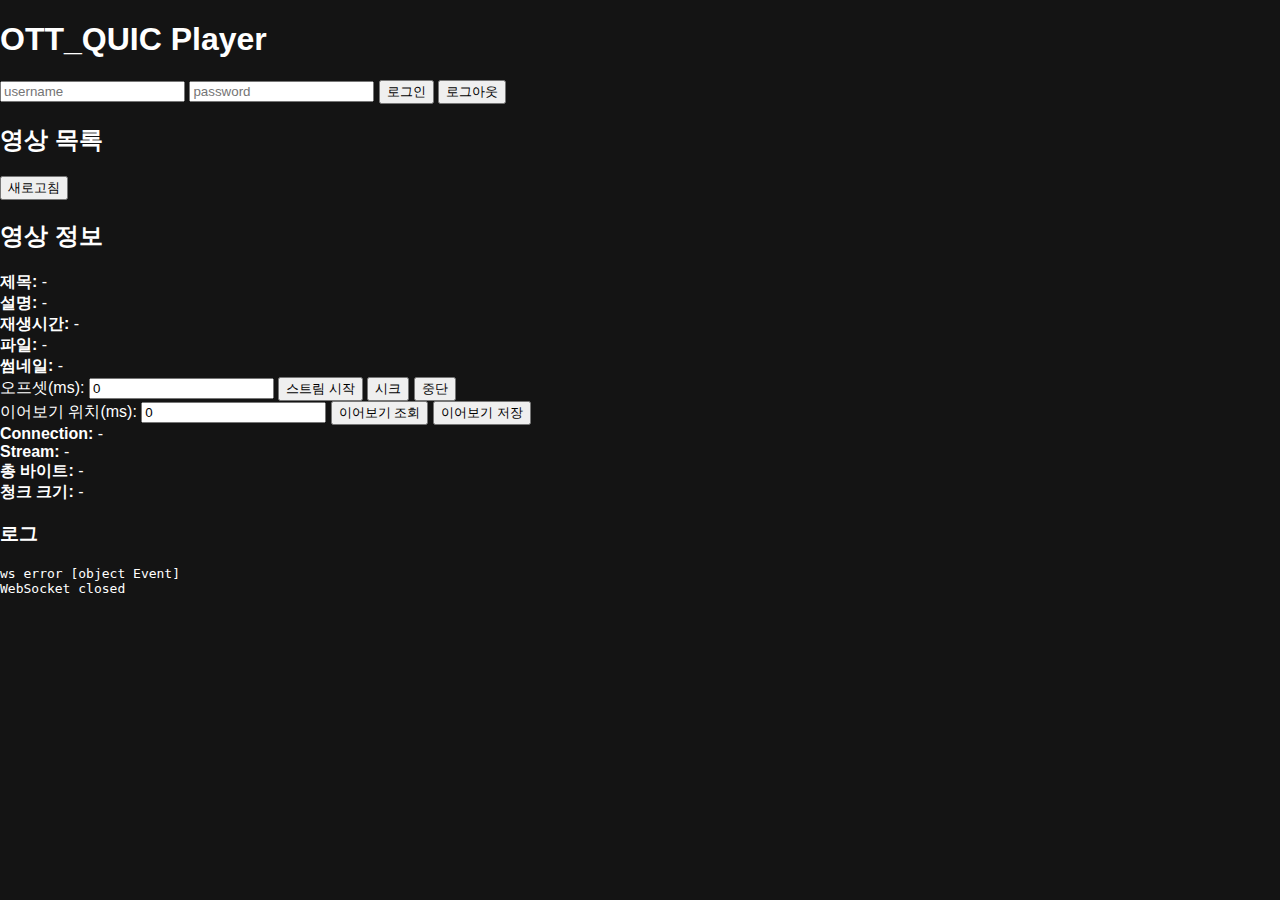
<file: web/index.html>
<!DOCTYPE html>
<html lang="ko">
<head>
  <meta charset="UTF-8">
  <title>OTT_QUIC Player</title>
  <link rel="stylesheet" href="css/style.css">
</head>
<body>
  <div class="container">
    <header>
      <h1>OTT_QUIC Player</h1>
      <div class="auth">
        <input id="username" placeholder="username">
        <input id="password" type="password" placeholder="password">
        <button id="login-btn">로그인</button>
        <button id="logout-btn">로그아웃</button>
        <span id="session-info" class="pill"></span>
      </div>
    </header>
    <section class="lists">
      <div class="panel">
        <h2>영상 목록</h2>
        <button id="refresh-btn">새로고침</button>
        <ul id="video-list"></ul>
      </div>
      <div class="panel">
        <h2>영상 정보</h2>
        <div id="video-detail" class="detail">
          <div><strong>제목:</strong> <span id="detail-title">-</span></div>
          <div><strong>설명:</strong> <span id="detail-desc">-</span></div>
          <div><strong>재생시간:</strong> <span id="detail-duration">-</span></div>
          <div><strong>파일:</strong> <span id="detail-file">-</span></div>
          <div><strong>썸네일:</strong> <span id="detail-thumb">-</span></div>
        </div>
        <div class="controls">
          <label>오프셋(ms): <input id="seek-offset" type="number" value="0"></label>
          <button id="start-btn">스트림 시작</button>
          <button id="seek-btn">시크</button>
          <button id="stop-btn">중단</button>
        </div>
        <div class="watch">
          <label>이어보기 위치(ms): <input id="watch-pos" type="number" value="0"></label>
          <button id="watch-get-btn">이어보기 조회</button>
          <button id="watch-set-btn">이어보기 저장</button>
        </div>
        <div class="meta">
          <div><strong>Connection:</strong> <span id="meta-conn">-</span></div>
          <div><strong>Stream:</strong> <span id="meta-stream">-</span></div>
          <div><strong>총 바이트:</strong> <span id="meta-bytes">-</span></div>
          <div><strong>청크 크기:</strong> <span id="meta-chunk">-</span></div>
        </div>
        <div class="log">
          <h3>로그</h3>
          <pre id="log"></pre>
        </div>
      </div>
    </section>
  </div>
  <script src="js/app.js"></script>
</body>
</html>
</file>
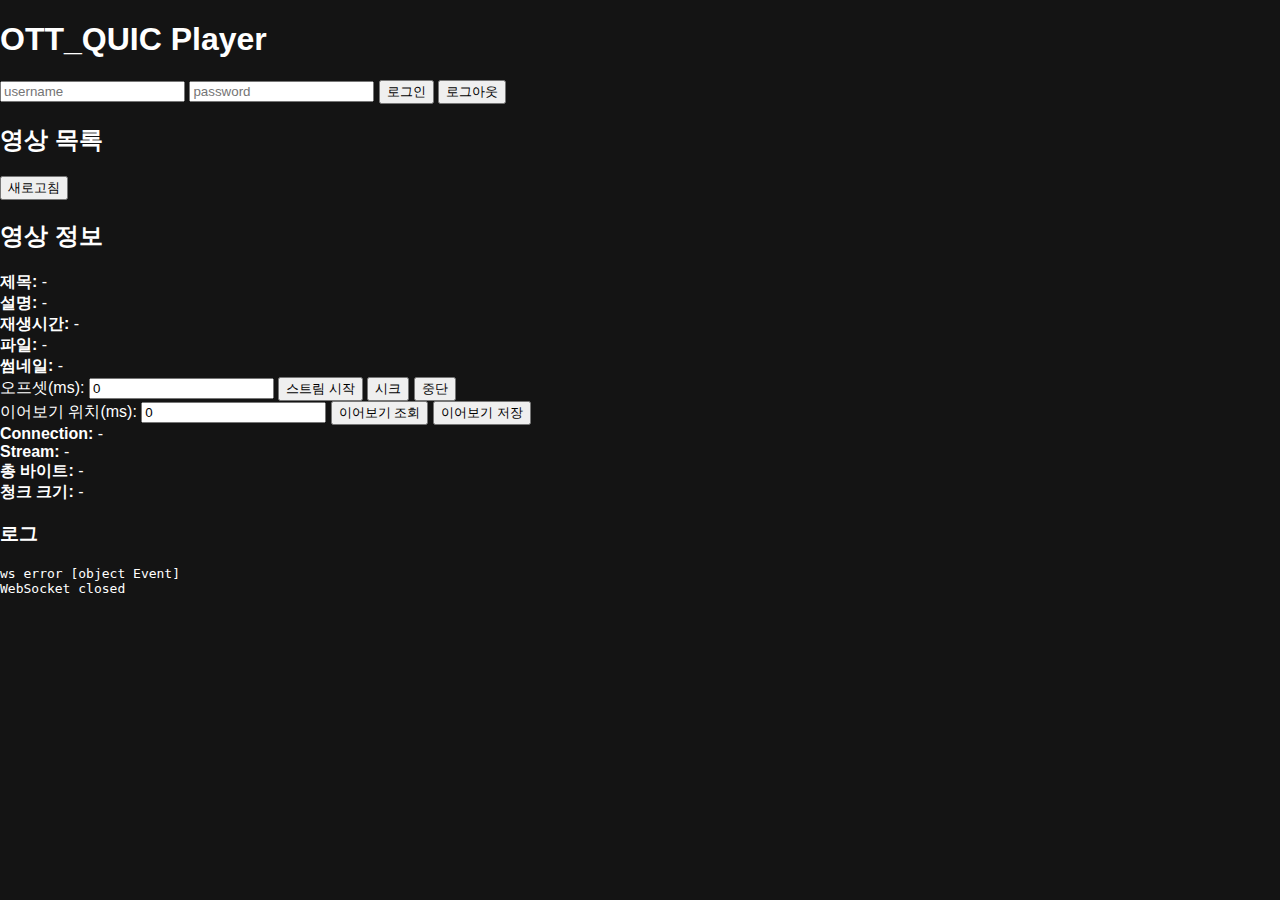
<file: web/admin.html>
<!DOCTYPE html>
<html lang="ko">
<head>
  <meta charset="UTF-8">
  <title>OTT_QUIC - 관리자</title>
  <link rel="stylesheet" href="css/style.css">
</head>
<body>
  <nav class="nav">
    <a href="index.html" class="brand">OTT_QUIC ADMIN</a>
    <div class="nav-right">
      <button id="logout-btn" class="btn btn-secondary">로그아웃</button>
    </div>
  </nav>

  <div class="admin-container">
    <h1>영상 업로드</h1>
    <div class="form-group">
      <label>영상 파일</label>
      <input type="file" id="upload-file" accept="video/*">
    </div>
    <div class="form-group">
      <label>제목</label>
      <input type="text" id="upload-title" placeholder="영상 제목">
    </div>
    <div class="form-group">
      <label>설명</label>
      <textarea id="upload-desc" rows="4" placeholder="영상 설명"></textarea>
    </div>
    <button id="upload-btn" class="btn btn-red" style="width: 100%;">업로드 시작</button>
    
    <div class="upload-status" style="margin-top: 20px;">
      <div class="upload-progress-bar"><div class="progress-fill" id="upload-progress"></div></div>
      <div id="upload-msg" style="color: #ccc; margin-top: 10px;"></div>
    </div>
  </div>

  <script src="js/common.js"></script>
  <script src="js/admin.js"></script>
</body>
</html>
</file>
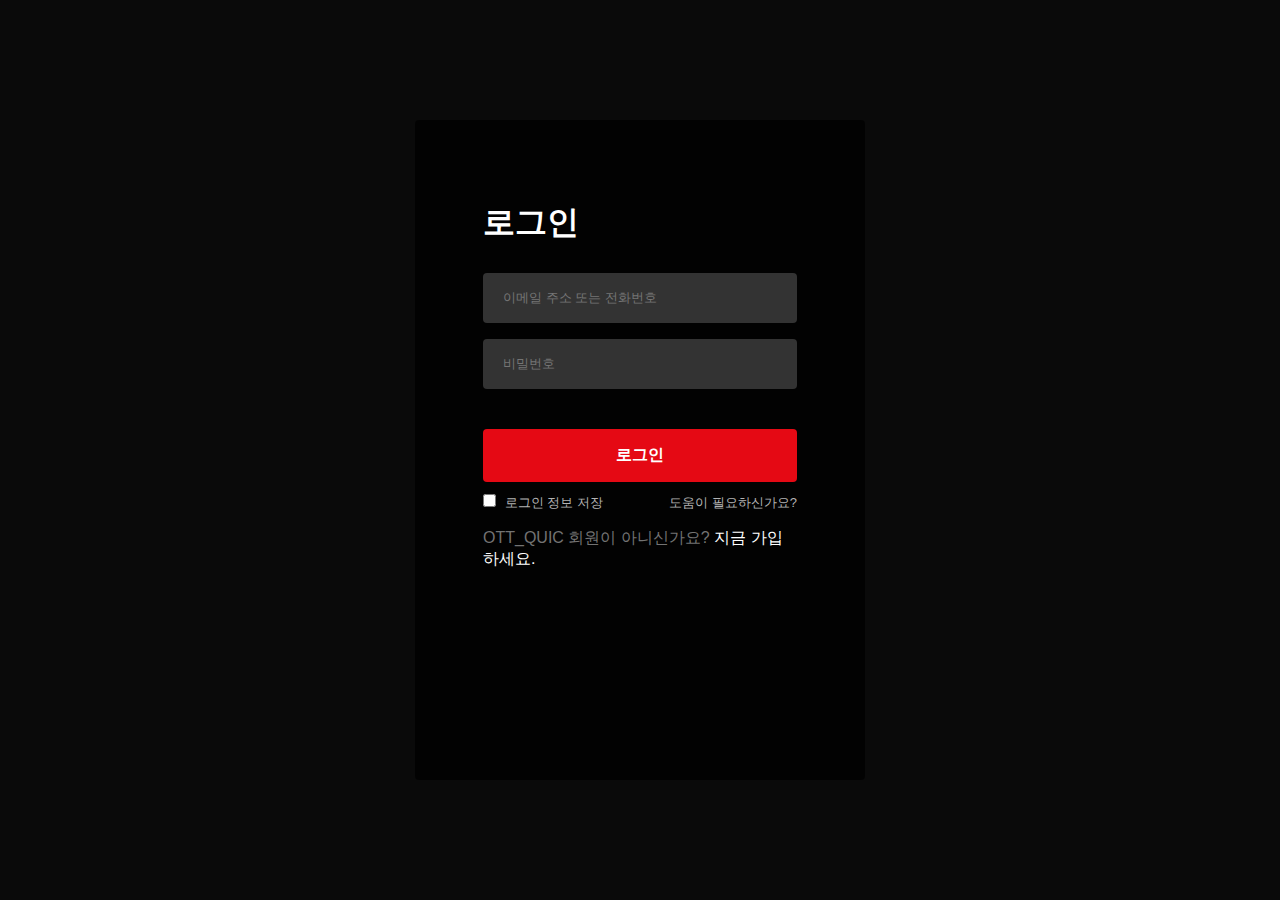
<file: web/login.html>
<!DOCTYPE html>
<html lang="ko">
<head>
  <meta charset="UTF-8">
  <title>OTT_QUIC - 로그인</title>
  <link rel="stylesheet" href="css/style.css">
  <style>
    body {
      background-image: linear-gradient(rgba(0, 0, 0, 0.5), rgba(0, 0, 0, 0.5)), url('https://assets.nflxext.com/ffe/siteui/vlv3/f841d4c7-10e1-40af-bcae-07a3f8dc141a/f6d7434e-d6de-4185-a6d4-c77a2d08737b/KR-ko-20220502-popsignuptwoweeks-perspective_alpha_website_medium.jpg');
      background-size: cover;
      background-position: center;
      display: flex;
      align-items: center;
      justify-content: center;
      height: 100vh;
      margin: 0;
    }
    .login-container {
      background-color: rgba(0, 0, 0, 0.75);
      padding: 60px 68px 40px;
      border-radius: 4px;
      width: 100%;
      max-width: 450px;
      min-height: 660px;
    }
    .login-title {
      color: #fff;
      font-size: 32px;
      font-weight: 700;
      margin-bottom: 28px;
    }
    .login-form input {
      background: #333;
      border-radius: 4px;
      border: 0;
      color: #fff;
      height: 50px;
      line-height: 50px;
      padding: 16px 20px;
      width: 100%;
      margin-bottom: 16px;
    }
    .login-form button {
      background-color: #e50914;
      border-radius: 4px;
      font-size: 16px;
      font-weight: 700;
      margin: 24px 0 12px;
      width: 100%;
      padding: 16px;
      color: white;
      border: none;
      cursor: pointer;
    }
    .login-form button:hover {
      background-color: #f40612;
    }
    .login-help {
      display: flex;
      justify-content: space-between;
      color: #b3b3b3;
      font-size: 13px;
    }
    .login-signup {
      margin-top: 16px;
      color: #737373;
      font-size: 16px;
    }
    .login-signup a {
      color: #fff;
      text-decoration: none;
    }
    .login-signup a:hover {
      text-decoration: underline;
    }
  </style>
</head>
<body>
  <div class="login-container">
    <h1 class="login-title">로그인</h1>
    <div class="login-form">
      <input type="text" id="username" placeholder="이메일 주소 또는 전화번호">
      <input type="password" id="password" placeholder="비밀번호">
      <button id="login-btn" onclick="handleLogin()">로그인</button>
      <div class="login-help">
        <div>
          <input type="checkbox" id="remember-me" style="width: auto; height: auto; margin: 0 5px 0 0;">
          <label for="remember-me">로그인 정보 저장</label>
        </div>
        <a href="#" style="color: #b3b3b3; text-decoration: none;">도움이 필요하신가요?</a>
      </div>
    </div>
    <div class="login-signup">
      OTT_QUIC 회원이 아니신가요? <a href="#">지금 가입하세요.</a>
    </div>
  </div>

  <script>
    const apiHost = location.hostname || 'localhost';
    const apiPort = '8443';
    const useHttps = location.protocol === 'https:';
    const apiBase = `${useHttps ? 'https' : 'http'}://${apiHost}:${apiPort}`;

    async function handleLogin() {
      const user = document.getElementById('username').value;
      const pass = document.getElementById('password').value;
      
      try {
        const res = await fetch(apiBase + '/login', {
          method: 'POST',
          headers: {'Content-Type': 'application/json'},
          credentials: 'include',
          body: JSON.stringify({username: user, password: pass}),
        });
        
        if (res.ok) {
          const data = await res.json();
          // 세션 ID 저장 (localStorage 사용)
          localStorage.setItem('ott_session_id', data.session_id);
          localStorage.setItem('ott_username', user);
          if (data.is_admin) {
            localStorage.setItem('ott_is_admin', 'true');
          } else {
            localStorage.removeItem('ott_is_admin');
          }
          window.location.href = 'index.html';
        } else {
          alert('로그인 실패: 아이디 또는 비밀번호를 확인하세요.');
        }
      } catch (e) {
        console.error(e);
        alert('서버 연결 오류');
      }
    }

    // 엔터키 로그인 지원
    document.getElementById('password').addEventListener('keypress', function (e) {
      if (e.key === 'Enter') {
        handleLogin();
      }
    });
  </script>
</body>
</html>
</file>
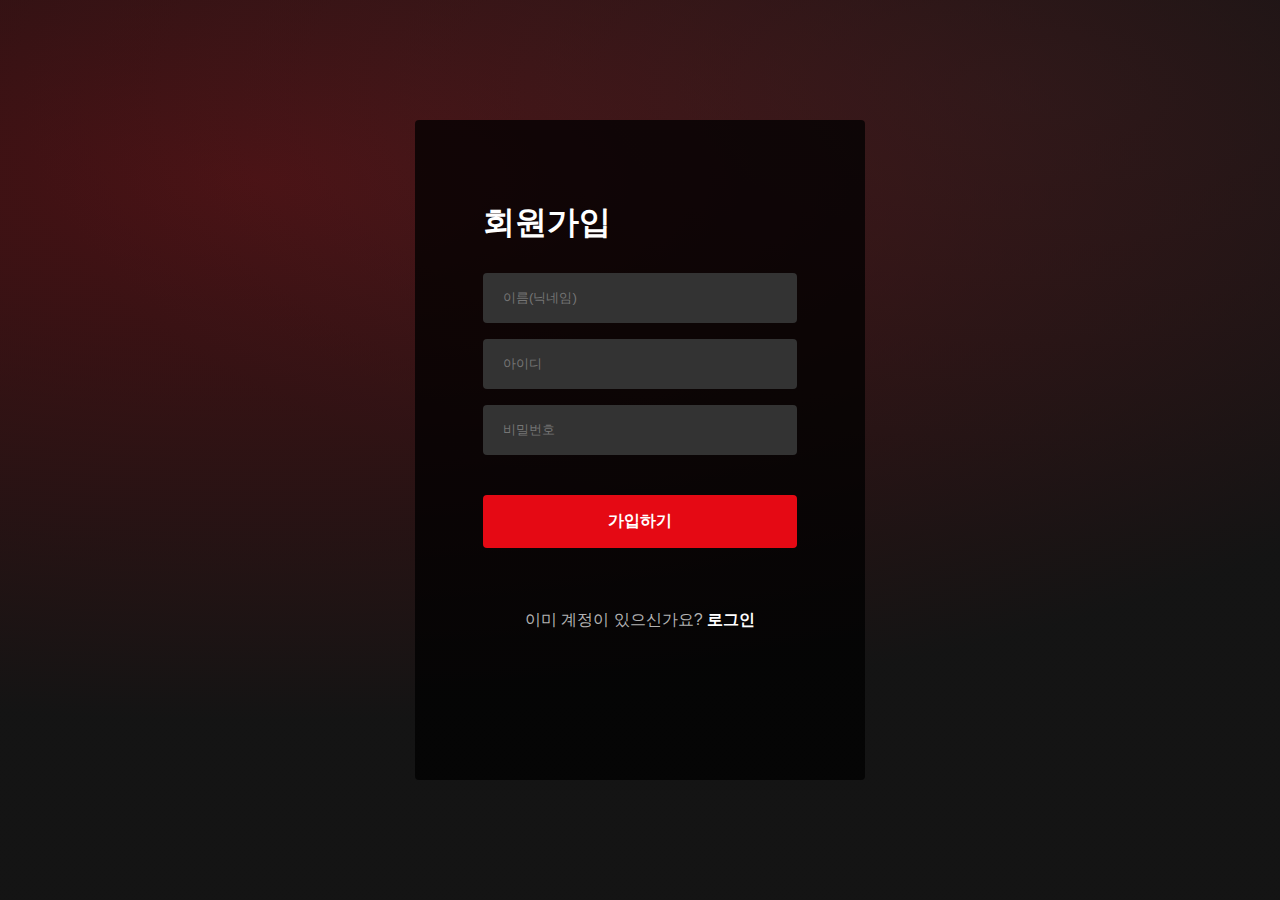
<file: web/signup.html>
<!DOCTYPE html>
<html lang="ko">
<head>
  <meta charset="UTF-8">
  <title>OTT_QUIC - 회원가입</title>
  <link rel="stylesheet" href="css/style.css">
  <style>
    body {
      background: radial-gradient(110% 60% at 20% 20%, rgba(229, 9, 20, 0.25), rgba(20, 20, 20, 0.9)),
                  radial-gradient(80% 50% at 80% 10%, rgba(255, 255, 255, 0.08), rgba(20, 20, 20, 0.95)),
                  #0f0f0f;
      display: flex;
      align-items: center;
      justify-content: center;
      height: 100vh;
      margin: 0;
    }
    .login-container {
      background-color: rgba(0, 0, 0, 0.75);
      padding: 60px 68px 40px;
      border-radius: 4px;
      width: 100%;
      max-width: 450px;
      min-height: 660px;
    }
    .login-title {
      color: #fff;
      font-size: 32px;
      font-weight: 700;
      margin-bottom: 28px;
    }
    .login-form input {
      background: #333;
      border-radius: 4px;
      border: 0;
      color: #fff;
      height: 50px;
      line-height: 50px;
      padding: 16px 20px;
      width: 100%;
      margin-bottom: 16px;
    }
    .login-form button {
      background-color: #e50914;
      border-radius: 4px;
      font-size: 16px;
      font-weight: 700;
      margin: 24px 0 12px;
      width: 100%;
      padding: 16px;
      color: white;
      border: none;
      cursor: pointer;
    }
    .login-form button:hover {
      background-color: #f40612;
    }
    .login-signup {
      margin-top: 24px;
      color: #b3b3b3;
      font-size: 16px;
      text-align: center;
    }
    .login-signup a {
      color: #fff;
      text-decoration: none;
      font-weight: 700;
    }
    .login-signup a:hover {
      text-decoration: underline;
    }
    .error-msg {
      color: #ff6b6b;
      font-size: 14px;
      min-height: 18px;
      margin-top: 8px;
    }
  </style>
</head>
<body>
  <div class="login-container">
    <h1 class="login-title">회원가입</h1>
    <div class="login-form">
      <input type="text" id="nickname" placeholder="이름(닉네임)">
      <input type="text" id="username" placeholder="아이디">
      <input type="password" id="password" placeholder="비밀번호">
      <button id="signup-btn" onclick="handleSignup()">가입하기</button>
      <div class="error-msg" id="error-msg"></div>
    </div>
    <div class="login-signup">
      이미 계정이 있으신가요? <a href="login.html">로그인</a>
    </div>
  </div>

  <script>
    const apiHost = location.hostname || 'localhost';
    const apiPort = '8443';
    const useHttps = location.protocol === 'https:';
    const apiBase = `${useHttps ? 'https' : 'http'}://${apiHost}:${apiPort}`;

    async function handleSignup() {
      const nickname = document.getElementById('nickname').value.trim();
      const username = document.getElementById('username').value.trim();
      const password = document.getElementById('password').value;
      const errorEl = document.getElementById('error-msg');
      errorEl.textContent = '';

      if (!nickname || !username || !password) {
        errorEl.textContent = '모든 필드를 입력해주세요.';
        return;
      }

      try {
        const res = await fetch(apiBase + '/signup', {
          method: 'POST',
          headers: {'Content-Type': 'application/json'},
          credentials: 'include',
          body: JSON.stringify({nickname, username, password}),
        });
        if (res.ok) {
          const data = await res.json();
          localStorage.setItem('ott_session_id', data.session_id);
          localStorage.setItem('ott_username', data.username);
          localStorage.setItem('ott_nickname', data.nickname || data.username);
          localStorage.removeItem('ott_is_admin');
          window.location.href = 'index.html';
        } else if (res.status === 409) {
          errorEl.textContent = '이미 존재하는 아이디입니다.';
        } else {
          errorEl.textContent = '가입에 실패했습니다. 다시 시도해주세요.';
        }
      } catch (e) {
        console.error(e);
        errorEl.textContent = '서버 연결 오류';
      }
    }

    document.getElementById('password').addEventListener('keypress', function (e) {
      if (e.key === 'Enter') {
        handleSignup();
      }
    });
  </script>
</body>
</html>
</file>
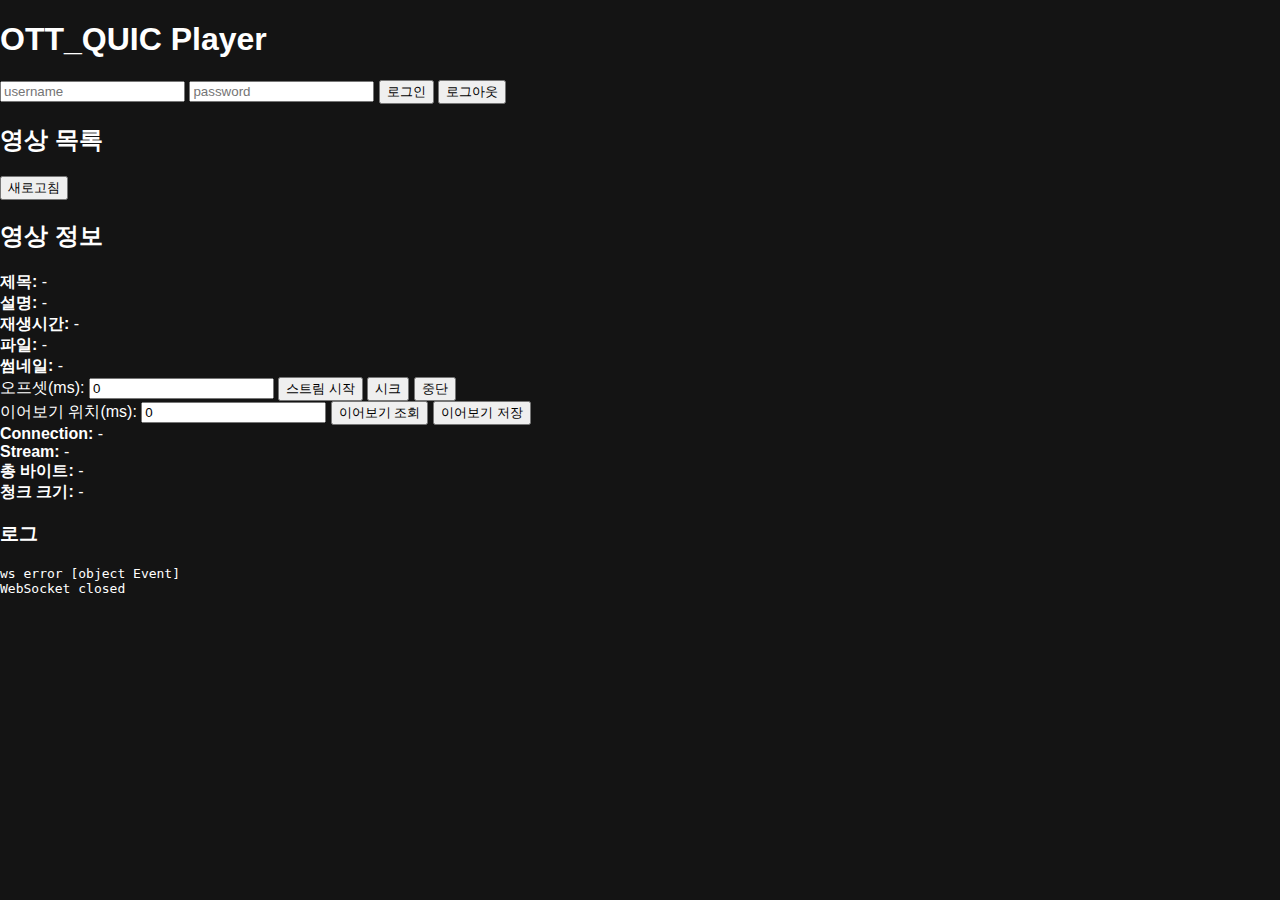
<file: web/watch.html>
<!DOCTYPE html>
<html lang="ko">
<head>
  <meta charset="UTF-8">
  <title>OTT_QUIC - 재생</title>
  <link rel="stylesheet" href="css/style.css">
  <link rel="stylesheet" href="https://cdnjs.cloudflare.com/ajax/libs/font-awesome/6.0.0/css/all.min.css">
</head>
<body>
  <div class="player-container">
    <button class="player-back" id="back-btn"><i class="fas fa-arrow-left"></i></button>
    <div class="player-toolbar" style="position: absolute; top: 10px; right: 10px; display: flex; gap: 8px; z-index: 120;">
      <a id="admin-link" href="admin.html" class="btn btn-secondary" style="padding: 6px 10px; font-size: 0.85rem; display: none;">관리자</a>
    </div>
    <video id="player" controls autoplay></video>
  </div>

  <script src="js/common.js"></script>
  <script src="js/watch.js"></script>
</body>
</html>
</file>
<file: web/css/style.css>
:root {
  --bg: #141414;
  --header-bg: rgba(0, 0, 0, 0.9);
  --text: #ffffff;
  --text-secondary: #b3b3b3;
  --primary: #e50914;
  --primary-hover: #f40612;
  --radius: 4px;
  --transition: 0.3s ease;
}

* { box-sizing: border-box; }

body {
  font-family: 'Helvetica Neue', Helvetica, Arial, sans-serif;
  margin: 0;
  padding: 0;
  background-color: var(--bg);
  color: var(--text);
  overflow-x: hidden;
}

/* Header */
.nav {
  position: fixed;
  top: 0;
  width: 100%;
  height: 68px;
  z-index: 1000;
  background: linear-gradient(to bottom, rgba(0,0,0,0.7) 10%, rgba(0,0,0,0));
  transition: background-color var(--transition);
  display: flex;
  align-items: center;
  padding: 0 4%;
  justify-content: space-between;
}

.nav.scrolled {
  background-color: var(--bg);
}

.brand {
  color: var(--primary);
  font-size: 28px;
  font-weight: bold;
  text-transform: uppercase;
  margin-right: 25px;
  cursor: pointer;
  text-decoration: none;
}

.nav-right {
  display: flex;
  align-items: center;
  gap: 20px;
}

.user-chip {
  background: rgba(255,255,255,0.1);
  color: #fff;
  padding: 6px 10px;
  border-radius: 999px;
  font-size: 0.85rem;
  border: 1px solid rgba(255,255,255,0.2);
}

.icon-btn {
  background: none;
  border: none;
  color: white;
  cursor: pointer;
  font-size: 1.2rem;
}

/* Search */
.search-container {
  display: flex;
  align-items: center;
  gap: 8px;
}

.search-input {
  width: 0;
  padding: 8px 12px;
  background: rgba(0, 0, 0, 0.75);
  border: 1px solid #fff;
  color: #fff;
  border-radius: 4px;
  font-size: 14px;
  opacity: 0;
  transition: width 0.3s ease, opacity 0.3s ease;
}

.search-input::placeholder {
  color: #999;
}

.search-container.active .search-input {
  width: 250px;
  opacity: 1;
}

.search-results {
  position: absolute;
  top: 100%;
  right: 0;
  width: 400px;
  max-height: 400px;
  overflow-y: auto;
  background: rgba(20, 20, 20, 0.95);
  border-radius: 4px;
  box-shadow: 0 4px 20px rgba(0, 0, 0, 0.5);
  z-index: 1000;
  display: none;
}

.search-container.active .search-results.show {
  display: block;
}

.search-result-item {
  display: flex;
  align-items: center;
  gap: 12px;
  padding: 12px;
  cursor: pointer;
  transition: background 0.2s;
}

.search-result-item:hover {
  background: rgba(255, 255, 255, 0.1);
}

.search-result-item img {
  width: 100px;
  height: 56px;
  object-fit: cover;
  border-radius: 4px;
}

.search-result-info {
  flex: 1;
}

.search-result-title {
  font-size: 14px;
  font-weight: bold;
  margin-bottom: 4px;
}

.search-result-desc {
  font-size: 12px;
  color: #999;
  overflow: hidden;
  text-overflow: ellipsis;
  white-space: nowrap;
}

.search-no-results {
  padding: 20px;
  text-align: center;
  color: #999;
}

/* Hero Section */
.hero {
  position: relative;
  height: 80vh;
  width: 100%;
  background-size: cover;
  background-position: center;
  display: flex;
  align-items: center;
}

.hero-overlay {
  position: absolute;
  top: 0;
  left: 0;
  width: 100%;
  height: 100%;
  background: linear-gradient(to top, #141414 1%, transparent 50%),
              linear-gradient(to right, rgba(0,0,0,0.8) 0%, transparent 50%);
}

.hero-content {
  position: relative;
  z-index: 10;
  padding-left: 4%;
  max-width: 600px;
}

.hero-title {
  font-size: 3rem;
  font-weight: 800;
  margin-bottom: 1rem;
  text-shadow: 2px 2px 4px rgba(0,0,0,0.5);
}

.hero-desc {
  font-size: 1.2rem;
  margin-bottom: 2rem;
  line-height: 1.5;
  text-shadow: 1px 1px 2px rgba(0,0,0,0.5);
}

.hero-actions {
  display: flex;
  gap: 1rem;
}

.btn {
  padding: 0.8rem 2rem;
  border-radius: 4px;
  border: none;
  font-size: 1.1rem;
  font-weight: 600;
  cursor: pointer;
  display: flex;
  align-items: center;
  gap: 0.5rem;
  transition: opacity 0.2s;
  text-decoration: none;
}

.btn:hover {
  opacity: 0.8;
}

.btn-primary {
  background-color: #fff;
  color: #000;
}

.btn-secondary {
  background-color: rgba(109, 109, 110, 0.7);
  color: #fff;
}

.btn-red {
  background-color: var(--primary);
  color: #fff;
}

/* Content Sections */
.section {
  padding: 20px 4%;
  margin-bottom: 40px;
  position: relative;
  z-index: 10;
}

.section h2 {
  font-size: 1.4rem;
  margin-bottom: 10px;
  font-weight: 600;
  color: #e5e5e5;
}

/* Carousel */
.carousel {
  display: flex;
  gap: 14px;
  overflow-x: auto;
  padding-bottom: 20px;
  scroll-behavior: smooth;
}

.carousel::-webkit-scrollbar {
  height: 0px;
}

.video-card {
  flex: 0 0 auto;
  width: 260px;
  aspect-ratio: 16/9;
  background-color: #333;
  border-radius: 4px;
  overflow: hidden;
  position: relative;
  transition: transform 0.2s ease, z-index 0.2s;
  cursor: pointer;
  will-change: transform;
}

.video-card img {
  width: 100%;
  height: 100%;
  object-fit: cover;
}

.video-info-btn {
  position: absolute;
  top: 8px;
  right: 8px;
  width: 28px;
  height: 28px;
  border-radius: 50%;
  border: 1px solid rgba(255,255,255,0.4);
  background: rgba(0,0,0,0.45);
  color: #fff;
  font-weight: 700;
  cursor: pointer;
  transition: transform 0.15s ease, background 0.15s ease, border 0.15s ease;
  z-index: 2;
}

.video-info-btn:hover {
  background: rgba(0,0,0,0.7);
  border-color: rgba(255,255,255,0.8);
  transform: scale(1.05);
}

.video-card:hover {
  transform: scale(1.06);
  z-index: 10;
  box-shadow: 0 0 10px rgba(0,0,0,0.5);
}

.video-info {
  position: absolute;
  bottom: 0;
  left: 0;
  right: 0;
  padding: 10px;
  background: linear-gradient(to top, rgba(0,0,0,0.9), transparent);
  opacity: 0;
  transition: opacity 0.3s;
}

.video-card:hover .video-info {
  opacity: 1;
}

.video-title {
  font-size: 0.9rem;
  font-weight: bold;
  margin-bottom: 5px;
  white-space: nowrap;
  overflow: hidden;
  text-overflow: ellipsis;
}

.video-meta {
  font-size: 0.7rem;
  color: #ccc;
  white-space: nowrap;
  overflow: hidden;
  text-overflow: ellipsis;
}

/* Admin Page */
.admin-container {
  padding: 100px 4%;
  max-width: 800px;
  margin: 0 auto;
}

.form-group {
  margin-bottom: 20px;
}

.form-group label {
  display: block;
  margin-bottom: 8px;
  color: #b3b3b3;
}

.form-group input, .form-group textarea {
  width: 100%;
  padding: 12px;
  background: #333;
  border: 1px solid #444;
  color: #fff;
  border-radius: 4px;
}

.upload-progress-bar {
  height: 4px;
  background: #333;
  margin-top: 10px;
  border-radius: 2px;
  overflow: hidden;
}

.progress-fill {
  height: 100%;
  background: var(--primary);
  width: 0%;
  transition: width 0.3s;
}

.btn-sm {
  padding: 6px 10px;
  font-size: 0.85rem;
}

.tabs {
  display: flex;
  gap: 8px;
  margin-bottom: 16px;
}
.tab-btn {
  padding: 8px 12px;
  border: 1px solid #333;
  background: #181818;
  color: #fff;
  cursor: pointer;
}
.tab-btn.active {
  background: #e50914;
  border-color: #e50914;
}
.tab-panel {
  display: none;
}
.tab-panel.active {
  display: block;
}

.admin-list {
  display: flex;
  flex-direction: column;
  gap: 12px;
}
.admin-card {
  display: flex;
  justify-content: space-between;
  gap: 12px;
  border: 1px solid #333;
  padding: 12px;
  background: #161616;
  align-items: center;
}
.admin-card-info {
  flex: 1;
  color: #ddd;
}
.admin-file {
  font-size: 0.85rem;
  color: #888;
  word-break: break-all;
}
.admin-title {
  font-size: 1rem;
  font-weight: 600;
  margin-top: 4px;
}
.admin-desc {
  font-size: 0.9rem;
  margin-top: 4px;
  color: #bbb;
}
.admin-card-actions {
  display: flex;
  gap: 8px;
}

/* Watch Page */
.player-container {
  width: 100vw;
  height: 100vh;
  background: #000;
  display: flex;
  align-items: center;
  justify-content: center;
  position: relative;
}

.player-back {
  position: absolute;
  top: 20px;
  left: 20px;
  z-index: 100;
  color: white;
  font-size: 2rem;
  cursor: pointer;
  background: none;
  border: none;
  opacity: 0.5;
  transition: opacity 0.3s;
}

.player-back:hover {
  opacity: 1;
}

#player {
  width: 100vw;
  height: 100vh;
  background: #000;
  object-fit: contain;
}

video {
  width: 100vw;
  height: 100vh;
  object-fit: contain;
}

/* Modal Base */
.modal {
  position: fixed;
  top: 0;
  left: 0;
  width: 100%;
  height: 100%;
  background: rgba(0, 0, 0, 0.8);
  display: flex;
  align-items: center;
  justify-content: center;
  z-index: 2000;
}

.modal-content {
  background: #1a1a1a;
  padding: 30px;
  border-radius: 8px;
  max-width: 400px;
  width: 90%;
  text-align: center;
  box-shadow: 0 10px 40px rgba(0, 0, 0, 0.5);
}

.modal-content h3 {
  font-size: 1.3rem;
  margin-bottom: 15px;
  color: #fff;
}

.modal-content p {
  color: #aaa;
  margin-bottom: 25px;
  font-size: 0.95rem;
}

.modal-actions {
  display: flex;
  gap: 15px;
  justify-content: center;
}

.modal-actions .btn {
  flex: 1;
  padding: 12px 20px;
  font-size: 1rem;
}

/* Video Progress Bar */
.video-progress-container {
  position: absolute;
  bottom: 0;
  left: 0;
  right: 0;
  height: 4px;
  background: rgba(255, 255, 255, 0.2);
}

.video-progress-bar {
  height: 100%;
  background: var(--primary);
  transition: width 0.3s;
}

/* Sort Dropdown */
.section-header {
  display: flex;
  align-items: center;
  justify-content: space-between;
  margin-bottom: 10px;
}

.section-header h2 {
  margin-bottom: 0;
}

.sort-select {
  padding: 8px 12px;
  background: #333;
  color: #fff;
  border: 1px solid #555;
  border-radius: 4px;
  font-size: 0.9rem;
  cursor: pointer;
  outline: none;
}

.sort-select:hover {
  border-color: #777;
}

.sort-select:focus {
  border-color: var(--primary);
}

/* Video Detail Modal */
#video-detail-modal .modal-content {
  max-width: 600px;
  padding: 0;
  overflow: hidden;
}

.video-detail-header {
  position: relative;
  width: 100%;
  aspect-ratio: 16/9;
  background: #000;
}

.video-detail-header img {
  width: 100%;
  height: 100%;
  object-fit: cover;
}

.video-detail-close {
  position: absolute;
  top: 15px;
  right: 15px;
  width: 35px;
  height: 35px;
  background: rgba(0, 0, 0, 0.6);
  border: none;
  border-radius: 50%;
  color: #fff;
  font-size: 1.2rem;
  cursor: pointer;
  display: flex;
  align-items: center;
  justify-content: center;
}

.video-detail-close:hover {
  background: rgba(0, 0, 0, 0.8);
}

.video-detail-body {
  padding: 25px;
  text-align: left;
}

.video-detail-title {
  font-size: 1.5rem;
  font-weight: bold;
  margin-bottom: 10px;
  color: #fff;
}

.video-detail-meta {
  color: #888;
  font-size: 0.9rem;
  margin-bottom: 15px;
  display: flex;
  gap: 15px;
}

.video-detail-desc {
  color: #ccc;
  line-height: 1.6;
  font-size: 0.95rem;
  margin-bottom: 20px;
}

.video-detail-actions {
  display: flex;
  gap: 15px;
}

.video-detail-actions .btn {
  flex: 1;
}

/* Resume Modal Specific */
#resume-modal .modal-content {
  max-width: 450px;
  padding: 0;
  overflow: hidden;
  background: #1a1a1a;
}

.modal-thumbnail {
  position: relative;
  width: 100%;
  aspect-ratio: 16/9;
  background: #000;
}

.modal-thumbnail img {
  width: 100%;
  height: 100%;
  object-fit: cover;
}

.modal-progress-bar {
  position: absolute;
  bottom: 0;
  left: 0;
  right: 0;
  height: 4px;
  background: rgba(255, 255, 255, 0.3);
}

.modal-progress-fill {
  height: 100%;
  background: var(--primary);
}

.modal-info {
  padding: 20px;
  text-align: left;
}

.modal-info h3 {
  font-size: 1.2rem;
  margin-bottom: 8px;
  color: #fff;
}

.modal-info p {
  color: #888;
  font-size: 0.9rem;
  margin: 0;
}

#resume-modal .modal-actions {
  padding: 0 20px 20px;
  display: flex;
  gap: 15px;
}

.modal-close {
  position: absolute;
  top: 15px;
  right: 15px;
  width: 35px;
  height: 35px;
  background: rgba(0, 0, 0, 0.6);
  border: none;
  border-radius: 50%;
  color: #fff;
  font-size: 1.1rem;
  cursor: pointer;
  display: flex;
  align-items: center;
  justify-content: center;
  z-index: 10;
}

.modal-close:hover {
  background: rgba(0, 0, 0, 0.9);
}

#resume-modal .modal-content {
  position: relative;
}

/* Detail Modal Specific */
#detail-modal .modal-content {
  max-width: 550px;
  padding: 0;
  overflow: hidden;
  background: #1a1a1a;
  position: relative;
}

.detail-backdrop {
  width: 100%;
  aspect-ratio: 16/9;
  background-size: cover;
  background-position: center;
}

.detail-info {
  padding: 25px;
  text-align: left;
}

.detail-info h2 {
  font-size: 1.4rem;
  margin-bottom: 12px;
  color: #fff;
}

.detail-info p {
  color: #aaa;
  line-height: 1.6;
  margin-bottom: 15px;
  font-size: 0.95rem;
}

.detail-meta {
  color: #888;
  font-size: 0.85rem;
  margin-bottom: 20px;
}

.detail-actions {
  display: flex;
  gap: 15px;
}

.detail-actions .btn {
  flex: 1;
}
</file>
